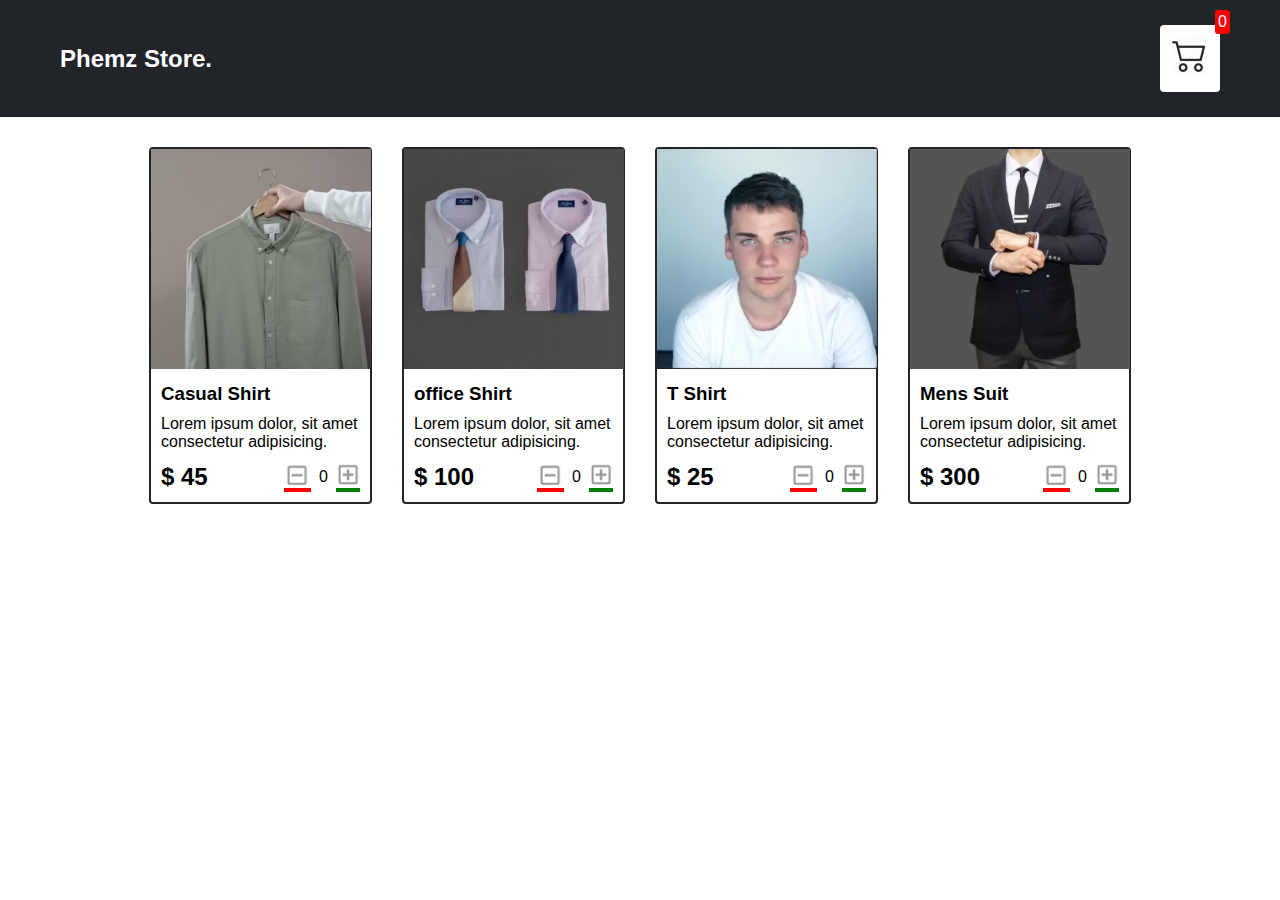
<file: index.html>
<!DOCTYPE html>
<html lang="en">
<head>
    <meta charset="UTF-8">
    <meta name="viewport" content="width=device-width, initial-scale=1.0">
    <title>Phemz Fashion</title>
    <link rel="stylesheet" href="style.css">
    <!-- bootstrap CDN link here for all the icons -->
</head>
<body>
    <div class="navbar">
        <h2>Phemz Store.</h2>
        <div class="cart">
            <a href="#"> <!-- might need to remove them, depending on the selector. -->
                <img src="images/icons/cart-img.png" alt="Cart image">
            </a>
            <div id="cartAmount" class="cartAmount">0</div>
        </div>
    </div>

    <div class="shop" id="shop">

    </div>
</body>
<script src="main.js"></script>
</html>
</file>
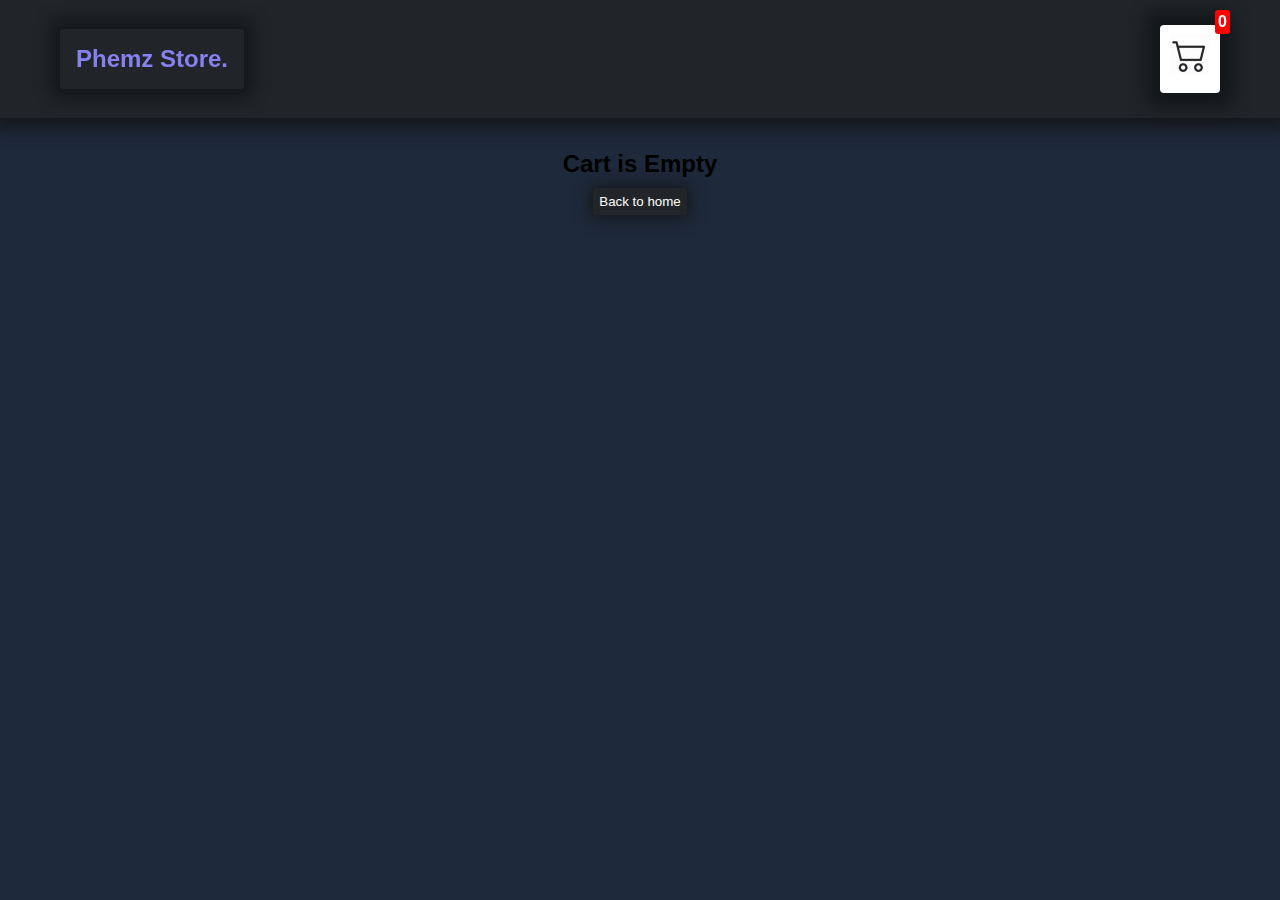
<file: cart.html>
<!DOCTYPE html>
<html lang="en">
<head>
    <meta charset="UTF-8">
    <meta name="viewport" content="width=device-width, initial-scale=1.0">
    <title>Phemz Store</title>
    <link rel="stylesheet" href="src/style.css">
    <!-- bootstrap CDN link here for all the icons -->
</head>
<body>
    <div class="navbar">
        <a href="index.html">
            <h2>Phemz Store.</h2>
        </a>

        <a href="cart.html">
            <div class="cart">
                <a href="cart.html"> <!-- might need to remove them, depending on the selector. -->
                    <img src="images/icons/cart-img.png" alt="Cart image">
                </a>
                <div id="cartAmount" class="cartAmount">0</div>
            </div>
        </a>
    </div>

    <div id="label" class="text-center"></div>

    <div class="shopping-cart" id="shopping-cart"></div>
</body>
<script src="src/Data.js"></script>
<script src="src/cart.js"></script>
</html>
</file>
<file: style.css>
* {
    margin: 0;
    padding: 0;
    box-sizing: border-box;
}

body {
    font-family: sans-serif;
}

/* Styling the navbar */

.navbar {
    display: flex;
    flex-direction: row;
    justify-content: space-between;
    background-color: #212529;
    color: white;
    padding: 25px 60px;
    align-items: center;
    margin-bottom: 30px;
}

/* Styling the cart */
.cart {
    position: relative;
    background-color: #fff;
    color: #212529;
    font-size: 30px;
    padding: 10px;
    border-radius: 4px;
}

.cartAmount {
    position: absolute;
    top: -15px;
    right: -10px;
    font-size: 16px;
    background-color: red;
    color: white;
    padding: 3px;
    border-radius: 3px;
}

/* Styling the items display */

.shop {
    display: grid;
    grid-template-columns: repeat(4, 223px);
    gap: 30px;
    justify-content: center;
    margin-bottom: 30px;
}

@media (max-width: 1000px) {
    .shop {
        grid-template-columns: repeat(2, 223px);
    }
}

@media (max-width: 500px) {
    .shop {
        grid-template-columns: repeat(1, 223px);
    }
}

.item {
    border: 2px solid #212529;
    border-radius: 4px;

}

.details {
    display: flex;
    flex-direction: column;
    padding: 10px;
    gap: 10px;
}

.price-quantity {
    display: flex;
    flex-direction: row;
    justify-content: space-between;
    align-items: center;
}

.buttons {
    display: flex;
    flex-direction: row;
    gap: 8px;
    font-size: 16px;
    align-items: center;
}

.bi-dash-lg {
    background-color: red;
}

.bi-plus-lg {
    background-color: green;
}
</file>
<file: src/style.css>
* {
    margin: 0;
    padding: 0;
    box-sizing: border-box;
}

html {
	/* Improve consistency of default fonts in all browsers. (https://github.com/sindresorhus/modern-normalize/issues/3) */
	font-family:
		system-ui,
		'Segoe UI',
		Roboto,
		Helvetica,
		Arial,
		sans-serif,
		'Apple Color Emoji',
		'Segoe UI Emoji';
	line-height: 1.15; /* 1. Correct the line height in all browsers. */
	-webkit-text-size-adjust: 100%; /* 2. Prevent adjustments of font size after orientation changes in iOS. */
	-moz-tab-size: 4; /* 3. Use a more readable tab size (opinionated). */
	tab-size: 4; /* 3 */
}

html {
    scroll-behavior: smooth;
}

body {
    font-family:  'General Sans' , sans-serif;
    background-color: #1e293b;
}

/* Styling the navbar */

a {
    text-decoration: none;
    color: white;
}

.navbar h2 {
    background-color: transparent;
    padding: 16px;
    border-radius: 3px;

    box-shadow: 0px 0px 15px 10px #15181b;
    color: #8681ef;

    transition: .3s;
}

.navbar h2:hover {
    box-shadow: 0px 0px 15px 3px blue;
}

.navbar {
    display: flex;
    flex-direction: row;
    justify-content: space-between;
    background-color: #212529;
    color: white;
    padding: 25px 60px;
    align-items: center;
    position: fixed;
    width: 100%;
    z-index: 999;
    box-shadow: 0px 0px 15px 10px #15181b;
}

/* Styling the cart */
.cart {
    position: relative;
    background-color: #fff;
    color: #212529;
    font-size: 30px;
    padding: 10px;
    border-radius: 4px;
    box-shadow: 0px 0px 15px 15px #15181b;

    transition: .3s;
}

.cart:hover {
    box-shadow: 0px 0px 15px 3px lightblue;
}

.cartAmount {
    position: absolute;
    top: -15px;
    right: -10px;
    font-size: 16px;
    background-color: red;
    color: white;
    padding: 3px;
    border-radius: 3px;
    font-weight: 700;
}

/* Styling the items display */

.shop {
    display: grid;
    grid-template-columns: repeat(4, 223px);
    gap: 30px;
    justify-content: center;
    margin-bottom: 30px;
    padding-top: 200px;
}

@media (max-width: 1000px) {
    .shop {
        grid-template-columns: repeat(2, 223px);
    }
}

@media (max-width: 500px) {
    .shop {
        grid-template-columns: repeat(1, 223px);
    }
}

.item {
    border: 2px solid #212529;
    border-radius: 4px;
    background-color: white;
    box-shadow: 0px 0px 15px 10px #15181b;

    transition: transform 0.3s;
}

.item img {
    width: 100%;
    border-radius: 2px 2px 0 0;
}

.details {
    display: flex;
    flex-direction: column;
    padding: 10px;
    gap: 10px;
}

.price-quantity {
    display: flex;
    flex-direction: row;
    justify-content: space-between;
    align-items: center;
}

.buttons {
    display: flex;
    flex-direction: row;
    gap: 8px;
    font-size: 16px;
    align-items: center;
}

.bi-dash-lg {
    background-color: red;

    transition: 0.3s;
}

.bi-plus-lg {
    background-color: green;
    align-items: center;

    transition: transform 0.3s, background-color 1s;
}

.bi-plus-lg:hover,
.bi-dash-lg:hover {
    transform: translateY(3px);
    background-color: white;
}

/* Style rules for label and some buttons. */
.text-center {
    text-align: center;
    margin-bottom: 20px;
    padding-top: 150px;
}

.HomeBtn,
.checkout,
.removeAll {
    background-color: #212529;
    font-weight: 600px;
    color: white;
    border: none;
    padding: 6px;
    border-radius: 3px;
    cursor: pointer;
    margin-top: 10px;
    box-shadow: 0px 0px 15px 3px #15181b;

    transition: 0.3s;
}

.removeAll {
    margin-left: 4px;
}

.HomeBtn:hover {
    transform: translateY(-3px);
    box-shadow: 0px 0px 15px 3px blue;
}

.checkout:hover {
    transform: translateY(-3px);
    box-shadow: 0px 0px 15px 3px lightgreen;
}

.removeAll:hover {
    transform: translateY(-3px);
    box-shadow: 0px 0px 15px 3px lightcoral
}

.checkout {
    background-color: green;
    font-weight: 800;
}

.removeAll {
    background-color: red;
    font-weight: 800;
}

.bi-x-lg {
    color: red;
    font-weight: bold;
    cursor: pointer;
    transition: 0.5s;
}

.bi-x-lg:hover {
    box-shadow: 0px 0px 15px 3px red;
    transform: rotate(720deg);
}

/* Style rules for shopping-cart */
.shopping-cart {
    display: grid;
    grid-template-columns: repeat(1, 320px);
    justify-content: center;
    gap: 15px;
}

/* style rules for cart-item */
.cart-item {
    border: 2px solid #212529;
    border-radius: 5px;
    display: flex;
    background-color: white;
    box-shadow: 0px 0px 15px 10px #15181b;
    transition: transform 0.3s;
}

.item:hover,
.cart-item:hover {
    transform: translateY(-5px);
    box-shadow: 0px 0px 15px 3px lightblue;
}

.title-price-x {
    width: 195px;
    display: flex;
    align-items: center;
    justify-content: space-between;
}

.title-price {
    display: flex;
    align-items: center;
    gap: 10px;
}

.cart-item-price {
    background-color: #212529;
    color: white;
    border-radius: 4px;
    padding: 3px;
}
</file>
